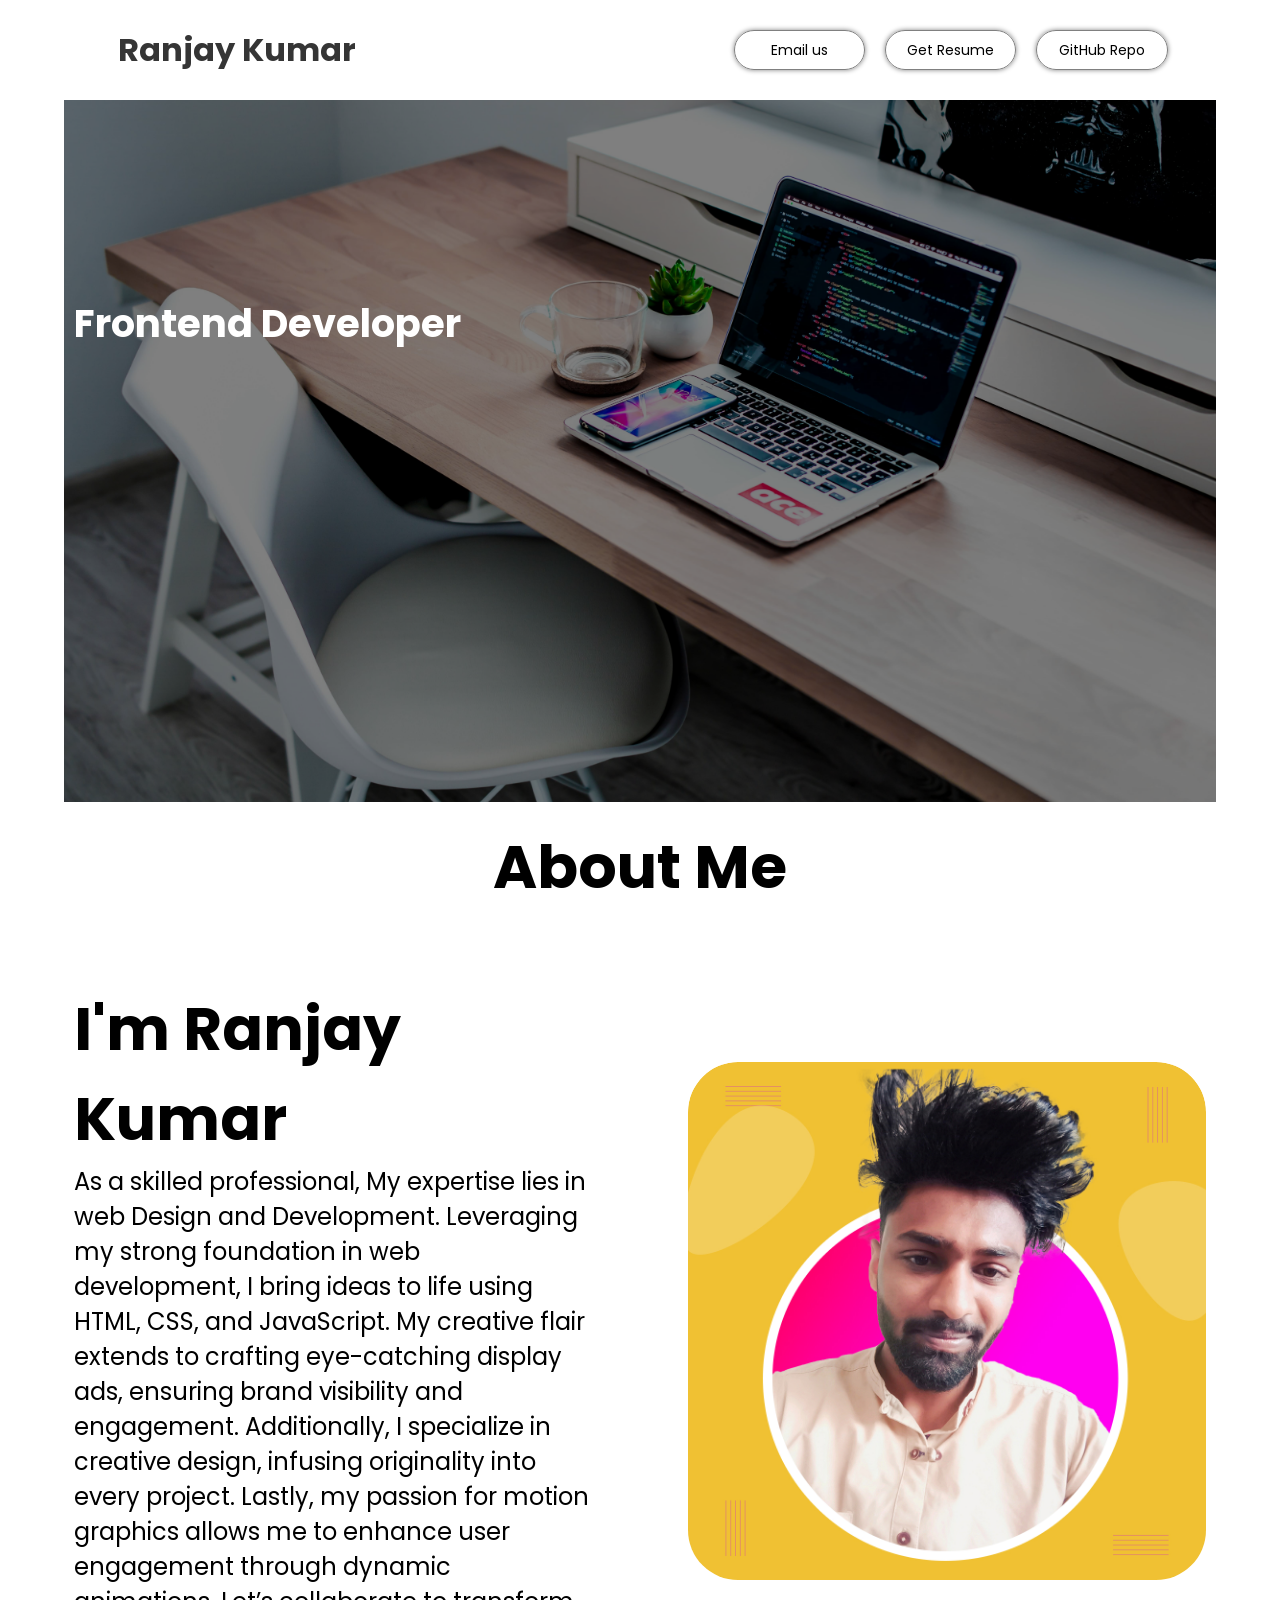
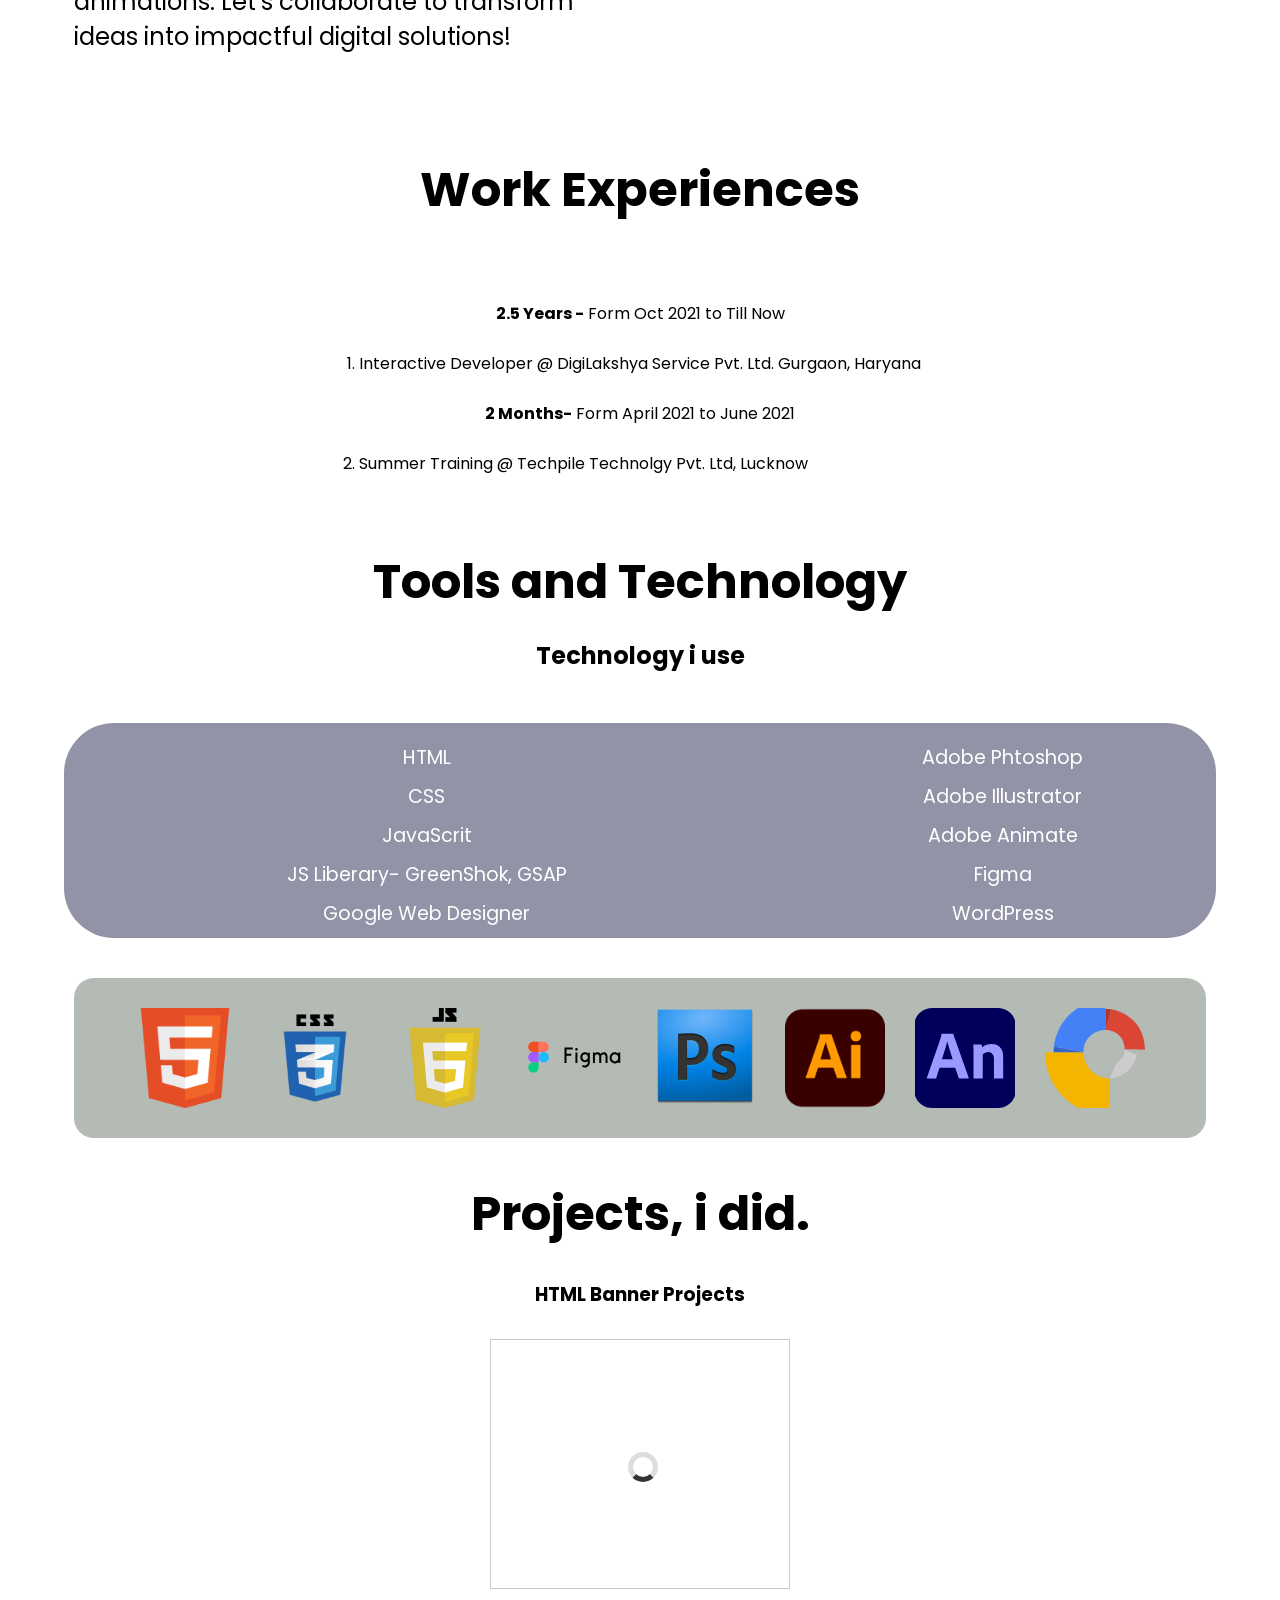
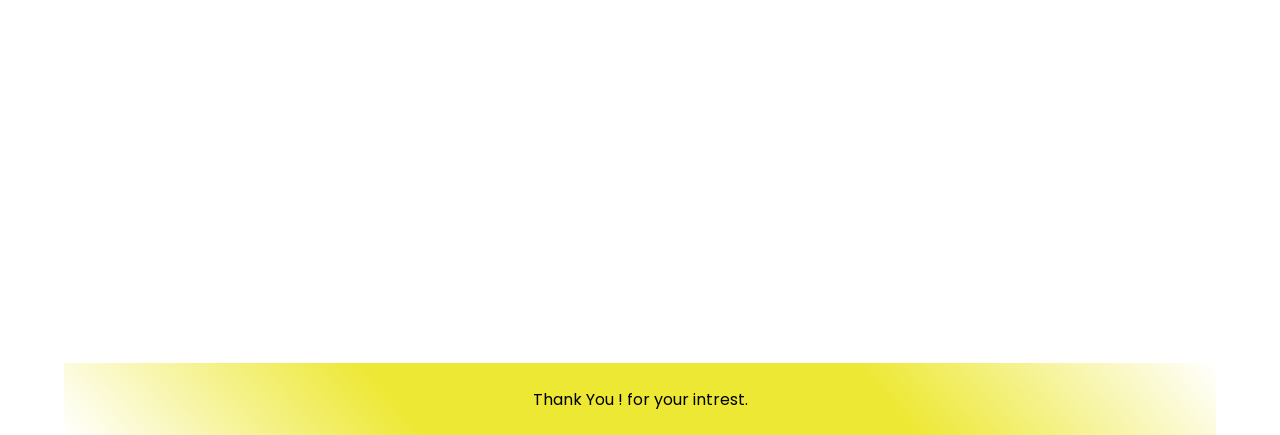
<file: index.html>
<!DOCTYPE html>
<html lang="en">

<head>
    <meta charset="UTF-8">
    <meta name="viewport" content="width=device-width, initial-scale=1.0">
    <link rel="shortcut icon" href="Assets/favicon_io/favicon.ico" type="image/x-icon">
    <title>Ranjay's- Portfolio</title>
    <link rel="stylesheet" href="style.css">

    <link rel="preconnect" href="https://fonts.googleapis.com">
    <link rel="preconnect" href="https://fonts.gstatic.com" crossorigin>
    <link
        href="https://fonts.googleapis.com/css2?family=Poppins:ital,wght@0,100;0,200;0,300;0,400;0,500;0,600;0,700;0,800;0,900;1,100;1,200;1,300;1,400;1,500;1,600;1,700;1,800;1,900&display=swap"
        rel="stylesheet">
</head>
<!-- animation(); -->

<body onload="animation();">
    <div class="container">
        <!-- gas -->
        <nav class="navbar">
            <div class="logo">
                <label> Ranjay Kumar</label>
            </div>
            <div class="links">
                <a href="mailto:ranjayprasad65@gmil.com">
                    <div class="nav-links">Email us</div>
                </a>

                <a href="Assets/RanjayKumarPrasad.pdf" download>
                    <div class="nav-links">Get Resume
                    </div>
                </a>

                <a href="https://github.com/Ranjayprasad">
                    <div class="nav-links">
                        GitHub Repo
                    </div>
                </a>
                <!-- <a href="tel:+917379529084">
                    <div class="nav-links">
                        Call Me
                    </div>
                </a> -->

            </div>
        </nav>
        <div class="content">
            <div class="element">

                <div class="image-container">
                    <div id="imgOne">
                        <img class="img" src="Assets/img1.jpg" alt="Image">
                    </div>
                    <div id="imgTwo">
                        <img class="img" src="Assets/img2.jpg" alt="Image">
                    </div>
                    <div id="imgThree">
                        <img class="img" src="Assets/img3.jpg" alt="Image">
                    </div>
                    <div class="overlay"></div>

                </div>
                <div class="text">
                    <h1 id="titleOne">Frontend Developer</h1>
                    <h1 id="titleTwo">Web Developer</h1>
                    <h1 id="titleThree">Web Designer</h1>
                </div>
            </div>


            <section class="about">
                <div class="main-heading">
                    <h1 class="center">About Me</h1>
                </div>
                <div class="about-content">
                    <div class="about-left">
                        <h2>I'm Ranjay Kumar</h2>
                        <p class="about-para">As a skilled professional, My expertise lies in web Design and
                            Development. Leveraging my strong foundation in web development, I
                            bring ideas to life using HTML, CSS, and JavaScript. My creative flair extends to crafting
                            eye-catching display ads,
                            ensuring brand visibility and engagement. Additionally, I specialize in creative design,
                            infusing originality into every project. Lastly, my passion for motion graphics allows me to
                            enhance user engagement through dynamic animations. Let’s collaborate to transform ideas
                            into impactful digital solutions!</p>
                    </div>

                    <div class="about-right">
                        <div class="my-photo">
                            <img src="Assets/Ranjay Photo.jpg" alt="Profile Image">
                        </div>
                    </div>
                </div>

            </section>
            <section class="experience">
                <h1 class="center experience-heading">Work Experiences</h1>
                <div class="desc-exp">
                    <ol>
                        <br>
                        <p class="center"> <b> 2.5 Years -</b> Form Oct 2021 to Till Now</p> <br>
                        <li>
                            Interactive Developer @ DigiLakshya Service Pvt. Ltd. Gurgaon, Haryana
                        </li>
                        <br>
                        <p class="center"> <b> 2 Months-</b> Form April 2021 to June 2021</p> <br>
                        <li>
                            Summer Training @ Techpile Technolgy Pvt. Ltd, Lucknow
                        </li>
                    </ol>
                </div>
            </section>

            <section class="technologies">
                <h1 class="center technologies-heading">Tools and Technology </h1>
                <h2 class="center technologies-para">Technology i use</h2>
                <div class="tools">
                    <div class="left-tools">
                        <div class="left-left-tool">
                            <ul>
                                <li class="center">HTML</li>
                                <li class="center">CSS</li>
                                <li class="center">JavaScrit</li>
                                <li class="center">JS Liberary- GreenShok, GSAP</li>
                                <li class="center">Google Web Designer</li>

                            </ul>
                        </div>
                        <div class="left-right-tool">
                            <ul>
                                <li class="center">Adobe Phtoshop</li>
                                <li class="center">Adobe Illustrator</li>
                                <li class="center">Adobe Animate</li>
                                <li class="center">Figma</li>
                                <li class="center">WordPress</li>
                            </ul>
                        </div>
                    </div>

                </div>
                <div class="tools-logo">
                    <div class="left-tools-logo">
                        <div class="tools-img">
                            <img src="Assets/toolsLogo/html.png" alt="Logo">
                        </div>
                        <div class="tools-img">
                            <img src="Assets/toolsLogo/css.png" alt="Logo">
                        </div>
                        <div class="tools-img">
                            <img src="Assets/toolsLogo/javascript.png" alt="Logo">
                        </div>
                        <div class="tools-img">
                            <img src="Assets/toolsLogo/figma.svg" alt="Logo">
                        </div>

                        <div class="tools-img">
                            <img src="Assets/toolsLogo/photoshop.png" alt="Logo">

                        </div>
                        <div class="tools-img">
                            <img src="Assets/toolsLogo/illustrator.png" alt="Logo">

                        </div>
                        <div class="tools-img">
                            <img src="Assets/toolsLogo/Adobe_Animate.svg" alt="Logo">

                        </div>
                        <div class="tools-img">
                            <img src="Assets/toolsLogo/gwd.svg" alt="Logo">

                        </div>

                    </div>
            </section>
            <!-- ---------Project Section---------- -->
            <section class="projects" style="text-align: center;">
                <h1 class="center project-heading">Projects, i did.</h1>
                <div class="project-cards">
                    <section id="html-banner">
                        <h3 style="text-align: center; padding: 30px;">HTML Banner Projects</h3>
                        <iframe src="Banners/Honda_300x250/index.html" width="300px" height="250px" frameborder="0"></iframe>
                        <iframe src="Banners/Benacort_970x250/index.html" width="970px" height="350px" style="text-align: center; padding: 30px 0 30px 0;" frameborder="0"></iframe>

                    </section>
                    <!-- <a href="https://ranjayprasad.github.io/flipkart-clone/">
                        <div class="card">
                            <div class="card-img">
                                <img src="Assets/flipkartlogo.png" alt="logo">
                            </div>
                            <div class="card-desc">
                                <h3 class="center">FlipKart Clone</h3>
                            </div>
                        </div>
                    </a>

                    <a href="https://ranjayprasad.github.io/small-component-practice/">
                        <div class="card">
                            <div class="card-img">
                                <img src="Assets/airbnb.png" alt="logo">
                            </div>
                            <div class="card-desc">
                                <h3 class="center">Other Small Project</h3>
                            </div>
                        </div>
                    </a>
                    
                    <a href="https://ranjayprasad.github.io/day3-assignment-airbnb-homepage/">
                        <div class="card">
                            <div class="card-img">
                                <img src="Assets/airbnb.png" alt="logo">
                            </div>
                            <div class="card-desc">
                                <h3 class="center">Airbnb Clone</h3>
                            </div>
                        </div>
                    </a> -->

                </div>
            </section>


            <!-- ---------Footer Section---------- -->
            <footer>
                <div class="footer-area">
                    <p class="center footer-note">
                        Thank You ! for your intrest.
                    </p>
                </div>
            </footer>
        </div>
        <!-- ---------End of content---------- -->

    </div>



    <script src="https://cdnjs.cloudflare.com/ajax/libs/gsap/3.12.5/gsap.min.js"
        integrity="sha512-7eHRwcbYkK4d9g/6tD/mhkf++eoTHwpNM9woBxtPUBWm67zeAfFC+HrdoE2GanKeocly/VxeLvIqwvCdk7qScg=="
        crossorigin="anonymous" referrerpolicy="no-referrer"></script>
    <script type="text/javascript" src="script/script.js"></script>
</body>

</html>
</file>
<file: style.css>
*{
    margin: 0;
    padding: 0;
    box-sizing: border-box;
}
html{
    font-family: "Poppins", sans-serif;
    /* background-color: blue; */
}
.container{
    box-sizing: border-box;
    width: 100%;
    /* height: 2840px; */
    /* background-color: red; */
    border: border-box;
}
.navbar{
    height: 100px;
    margin: 0 8vw;
    display: flex;
    align-items: center;
    justify-content: space-between;
}
.logo{
    font-size: 2rem;
    padding-left: 1rem;
    font-weight: 700;
    color: rgb(53, 53, 53);
}
.links{
    display: flex;
    /* gap: 0.5rem; */
}
.nav-links{
    height: 2.5rem;
    width: 8.2rem;
    display: flex;
    justify-content: center;
    align-items: center;
    border: 1px solid grey;
    border-radius: 20px;
    box-shadow: 0 0 5px gray;
}
.links a{
    text-decoration: none ;
    color: rgb(0, 0, 0);
    padding: 0 10px;
    font-size: 14px;
}
.nav-links:hover{
    color: rgb(255, 255, 255);
    background-color: black;
    transition: ease-in 0.2s;
    padding: 0 10px;
    box-shadow: none;
}
.nav-links a:hover{
    color: rgb(255, 255, 255);
    transition: ease-in 0.2s;
    padding: 0 10px;
}
.content{
    margin: 0px auto;
    box-sizing: border-box;
    width: 90vw;
    height: 78vh;
    /* background-color: teal; */
}
.element{
    box-sizing: border-box;
    width: 100%;
    height: 100%;
    position: relative;
}

.images-container{
    height: 100%;
    width: 100%;
    position: absolute;
    top: 0;
    left: 0;
}
/* .images{
    height: 100%;
    width: 100%;
    position: absolute;
    top: 0;
    left: 0;
} */
.image-container{
    height: 100%;
    width: 100%;
    overflow: hidden;
    /* background-color: aqua; */
}
#imgOne{
    height: 100%;
    width: 0%;
    overflow: hidden;

    position: absolute;
    top: 0;
    left: 0;
}
#imgTwo{
    height: 100%;
    width: 0%;
    overflow: hidden;

    position: absolute;
    top: 0;
    left: 0;
}
#imgThree{
    height: 100%;
    width: 0%;
    overflow: hidden;

    position: absolute;
    top: 0;
    left: 0;
}
#imgOne .img{
    height: 100%;
    width: 100%;
    object-fit: cover;
}
#imgTwo .img{
    height: 100%;
    width: 100%;
    object-fit: cover;
}
#imgThree .img{
    height: 100%;
    width: 100%;
    object-fit: cover;
}
.overlay{
    background-color: black;
    opacity: 0.5;
    position: absolute;
    width: 100%;
    height: 100%;
    top: 0;
    left: 0;
}
/* .images img{
    height: 100%;
    width: 100%;
    object-fit: cover;
    position: absolute;

} */

/* -----------Text from here----------- */
.text{
    position: absolute;
    width: 60%;
    height: 30%;
    top: 200px;
    left: 40px;
    color: white;
    /* background-color: green; */
    font-size: 1.8vmax;
    overflow: hidden;
}
#titleOne{
    position: absolute;
    top: 67px;
}
#titleTwo{
    position: absolute;
    top: 67px;
}
#titleThree{
    position: absolute;
    top: 67px;
}
/* ---------------------------Section About us------------------------- */
.center{
    text-align: center;
}
.about{
    /* margin: 30px 00; */
    width: 100%;
    font-size: 2.5rem;
    /* background-color: violet; */

}
.about-heading{
    /* padding: 30px 0; */
    width: 100%;
    font-size: 2.5rem;
    /* background-color: aqua; */
}
.about-para{
    /* padding: 0 00px; */
    font-size: 1.5rem;
    width: 100%;
    /* background-color: green ; */
}
.main-heading{
    width: 100%;
    /* height: 20vh; */
    margin-top: 20px;
    /* height: 30vmax; */
    /* background-color: rgb(137, 112, 137); */
    /* border: 1px slateblue solid; */
}
.about-content{
    width: 100%;
    margin-top: 8vh;
    display: flex;
    gap: 6rem;
    justify-content: center;
    align-items: center;
    flex-wrap: wrap;
    box-sizing: border-box;
    /* border: 1px rgb(90, 205, 126) solid; */
}
.about-left{
    width: 45%;
    /* height: 30vmax; */
    /* border: 1px slateblue solid; */
}
.about-right{
    border-radius: 50px;
    margin-top: 20px;
    width: 45%;
    /* height: 30vmax; */
    /* overflow: auto; */
    /* border: 1px slateblue solid; */
}

.my-photo{
    border-radius: 50px;
    width: 100%;
    overflow: hidden;
    /* border: 1px slateblue solid; */
}
.my-photo img{
    border-radius: 50px;
    width: 100%;
    height: 100%;
    scale: 1;
    object-fit: cover;
    /* background-color: aqua; */
    /* border: 1px slateblue solid; */
}

/* ---------------------------Section Work Experience------------------------- */

.experience{
    padding: 50px 0;
    width: 100%;
    /* height: 50vw; */
    /* background-color: #a9a4a4; */
}
.experience-heading{
    padding: 50px 0;
    font-size: 3rem;
}
.experience-para{
    padding: 0 40px;
    font-size: 1.4rem;
}
/* ---------------------------Section Technologies------------------------- */
/* .technologies{
    padding: 0px 0;
} */
.technologies-heading{
    padding: 20px 0;
    font-size: 3rem;

}
.technologies-para{
    margin-bottom: 50px;
}
.desc-exp{
    display: flex;
    align-items: center;
    justify-content: center;
    /* background-color: aqua; */
}
.tools{
    display: flex;
    width: 90vw;
    /* flex-wrap: wrap; */
    justify-content: space-evenly;

}
.left-tools{
    padding-top: 10px;
    padding-bottom: 10px;
    color: white;
    display: flex;
    width: 100vw;
    justify-content: space-around;
    border-radius: 50px;
    background-color: rgb(147, 147, 168);
}
.left-left-tool{
    width: 40%;
}

.left-left-tool ul li{
    list-style: none;
    font-size: 1.2rem;
    padding-top: 10px;

}
.left-right-tool ul li{
    list-style: none;
    font-size: 1.2rem;
    padding-top: 10px;
}
.tools-logo{
    margin-top: 30px;
    margin-bottom: 30px;
    display: flex;
    justify-content: space-evenly;
    align-items: center;
    /* width: 100%; */
    border-radius: 10px;
    padding: 10px;
}
.left-tools-logo{
    width: 100%;
    display: flex;
    align-items: center;
    justify-content: center;
    flex-wrap: wrap;
    gap: 30px;
    background-color: rgb(180, 186, 180);
    padding: 30px 0;
    border-radius: 20px;
}

.tools-img{
    height: 100px;
    width: 100px;
    border-radius: 10px;
}
.tools-img img{
    height: 100%;
    width: 100%;
    object-fit: cover;
}

/* ---------------Projects Section---------------- */
.projects{
    margin: 10px 0;
}
.project-heading{
    font-size: 3rem;
}
.project-cards{
    display: flex;
    gap: 20px;
    flex-wrap: wrap;
    justify-content: center;
    align-items: center;
}
.project-cards a{
    text-decoration:none;
    color: white;
}
.card{
    margin-top: 30px;
    width: 250px;
    height: 300px;
    border-radius: 30px;
}
.card-img{
    border-radius: 30px 30px 0 0;
    height: 70%;
    width: 100%;
    overflow: hidden;
    border: 1px solid rgb(169, 166, 166);
}

.card-img img{
    width: 100%;
    width: 100%;
    object-fit: cover;
    scale: 1;
    transition: all ease-out 0.2s;

}
.card-img img:hover{
    scale: 1.1;
}
.card-desc{
    border-radius: 0px 0 30px 30px;
    height: 30%;
    display: flex;
    justify-content: center;
    align-items: center;
    background-color: rgb(201, 207, 83);
    color: rgb(20, 19, 19);

}

/* --------------------Footer Area Start from here------------- */
.footer-area{
    /* background-color: rgb(219, 196, 137); */
    background: rgb(237,232,51);
    background: linear-gradient(49deg, rgba(237,232,51,0) 0%, rgba(237,232,51,1) 30%, rgba(237,232,51,1) 70%, rgba(237,232,51,0) 100%);
    display: flex;
    justify-content: center;
    align-items: center;
    width: 100%;
    height: 8vh;
}

/* --------------Media Query Start from here - Making Resposive----------  */
@media (min-width: 1024px) {
        
    .text{
        position: absolute;
        width: 70%;
        height: 4vw;
        top: 200px;
        left: 10px;
        color: white;
        /* background-color: green; */
        font-size: 1.5vmax;
        overflow: hidden;
    }
    #titleOne{
        position: absolute;
        top: 75px;
    }
    #titleTwo{
        position: absolute;
        top: 75px;
    }
    #titleThree{
        position: absolute;
        top: 75px;
    }
}
@media (max-width: 1024px) {
        
    .text{
        position: absolute;
        width: 90%;
        height: 8%;
        top: 200px;
        left: 10px;
        color: white;
        /* background-color: green; */
        font-size: 1.5vmax;
        overflow: hidden;
    }
    #titleOne{
        position: absolute;
        top: 75px;
    }
    #titleTwo{
        position: absolute;
        top: 75px;
    }
    #titleThree{
        position: absolute;
        top: 75px;
    }
}
@media (max-width: 1024px) {
    .main-heading{
        margin-bottom: 20px;
    }
    .about-content{
        margin-top: 20px;
        width: 100%;
    }
    .about-left{
        margin-top: 20px;
        width: 100%;
    }
    .about-left h2{
        text-align: center;
        font-size: 3rem;
    }
   
}

@media (max-width: 850px) {
    .navbar{
        /* display: flex; */
        flex-direction: column;
    }
    .logo{
        margin-bottom: 10px;
    }
    .element{
        margin-top: 20px;
        width: 100%;
        height: 50%;
        box-sizing: border-box;
        position: relative;
    }
    .img{
        height: 100%;
        width: 100%;
        object-fit: cover;
    }
    .main-heading{
        margin-bottom: 20px;
    }
    .about-content{
        margin-top: 20px;
        width: 100%;
    }
    .about-left{
        margin-top: 20px;
        width: 100%;
    }
    .about-right{
        width: 100%;
    }
    .experience{
        padding: 10px;
    }
    .experience-heading{
        padding-bottom: 10px;

    }
    .technologies-heading{
        padding-bottom: 10px;

    }
    .technologies-para{
        margin-bottom: 20px;
    }
    
}
@media (max-width: 768px) {
    .main-heading{
        margin-bottom: 20px;
    }
    .about-content{
        margin-top: 20px;
        width: 100%;
    }
    .about-left{
        margin-top: 20px;
        width: 100%;
    }
    .about-left h2{
        text-align: center;
        font-size: 3rem;
    }
   
}
@media (max-width: 550px) {
    .about-para{
        text-align: left;
    }
    .links{
        flex-direction: column;
        gap: 15px;

    }
    .element{
        margin-top: 120px;
    }
    .about{
        margin: 0;
    }
    .main-heading h1{
        font-size: 4rem;
    }
    .left-tools{
        flex-direction: column;
    }
    .left-left-tool{
        width: 100%;
    }
    .left-left-tool ul li{
        display: flex;
        flex-direction: column;
        align-items: center;
        justify-content: center;
    }
    .left-right-tool{
        width: 100%;
    }
    .left-right-tool ul li{
        display: flex;
        flex-direction: column;
        align-items: center;
        justify-content: center;
    }
    .desc-exp{
        margin-top: 30px;
    }
    .tools{
        margin-top: 50px;
    }
    
}
@media (max-width: 450px) {
        
    .text{
        position: absolute;
        width: 100%;
        height: 11.5%;
        top: 200px;
        left: 10px;
        color: white;
        /* background-color: green; */
        font-size: 1.5vmax;
        overflow: hidden;
    }
    #titleOne{
        position: absolute;
        top: 75px;
    }
    #titleTwo{
        position: absolute;
        top: 75px;
    }
    #titleThree{
        position: absolute;
        top: 75px;
    }
}
@media (max-width: 360px) {
    .main-heading h1{
        font-size: 3rem;
        }
    .about-left h2{
        font-size: 1.8rem;
        margin-bottom: 30px;
        text-align: left;
    }
    .about-para{
        font-size: 1.2rem;
    }
}

@media (max-width: 412px) {
    .left-tools-logo{
        
        gap: 10px;
    }
    .tools-img{
        height: 50px;
        width: 50px;
        border-radius: 10px;
    }
    .tools-img img{
        height: 100%;
        width: 100%;
        object-fit: cover;
    }
    .card{
        margin-top: 10px;
        width: 200px;
        height: 250px;
        border-radius: 30px;
    }
    
    
}
</file>
